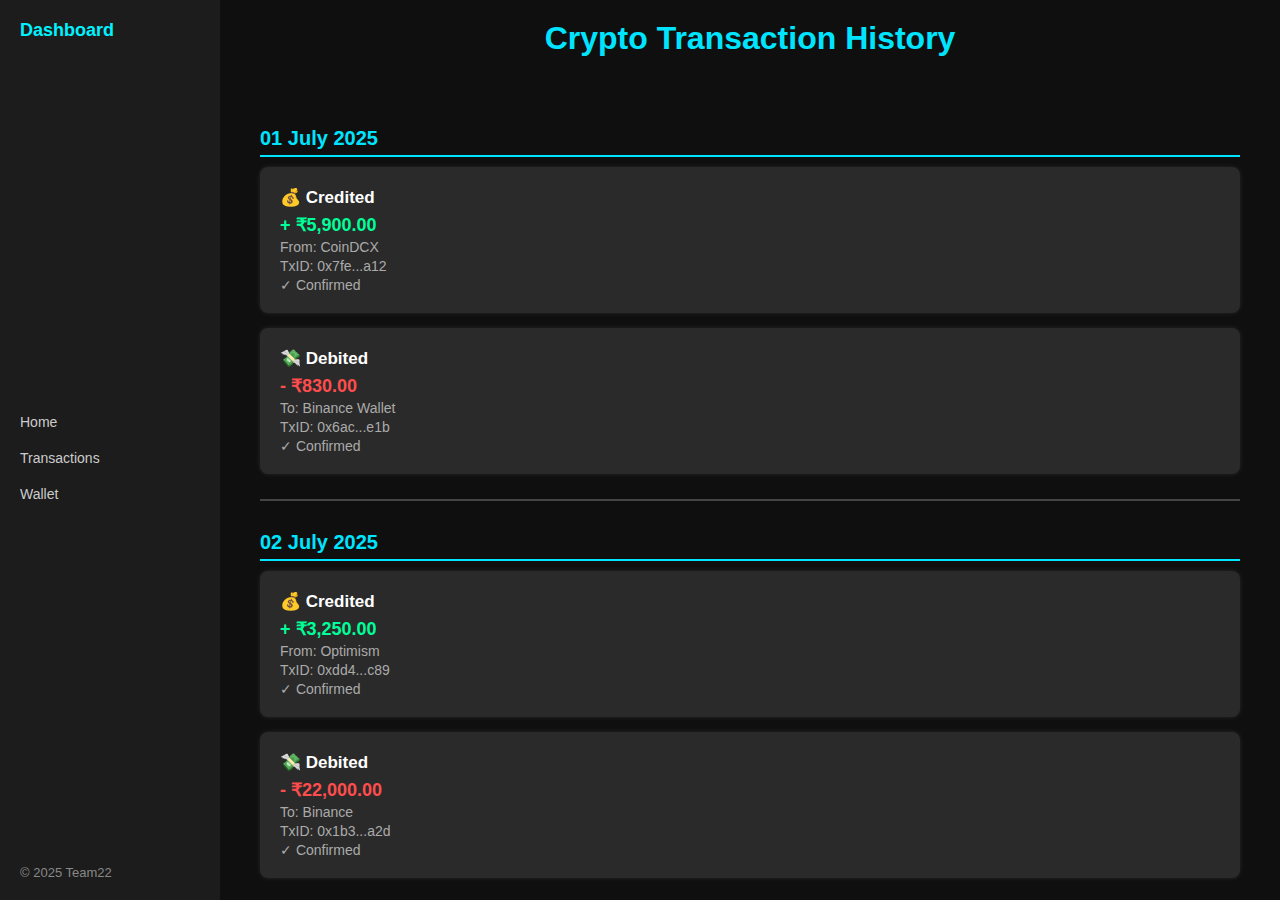
<file: Task/index.html>
<!DOCTYPE html>
<html lang="en">
<head>
  <meta charset="UTF-8" />
  <meta name="viewport" content="width=device-width, initial-scale=1.0"/>
  <title>Crypto Transaction History</title>
  <link rel="stylesheet" href="style.css" />
</head>
<body>
  <div class="layout">
    <!-- Sidebar -->
    <aside class="sidebar">
      <h2>Dashboard</h2>
      <nav>
        <a href="#">Home</a>
        <a href="#">Transactions</a>
        <a href="#">Wallet</a>
      </nav>
      <footer>© 2025 Team22</footer>
    </aside>

    <!-- Main Content -->
    <main class="main-content">
      <header>
        <h1>Crypto Transaction History</h1>
      </header>
      <section class="history-container">
        <div class="transaction-date">01 July 2025</div>

        <div class="entry">
          <div class="title">💰 Credited</div>
          <div class="amount credit">+ ₹5,900.00</div>
          <div class="meta">From: CoinDCX</div>
          <div class="meta">TxID: 0x7fe...a12</div>
          <div class="status">✓ Confirmed</div>
        </div>

        <div class="entry">
          <div class="title">💸 Debited</div>
          <div class="amount debit">- ₹830.00</div>
          <div class="meta">To: Binance Wallet</div>
          <div class="meta">TxID: 0x6ac...e1b</div>
          <div class="status">✓ Confirmed</div>
        </div>

        <div class="divider"></div>

        <div class="transaction-date">02 July 2025</div>

        <div class="entry">
          <div class="title">💰 Credited</div>
          <div class="amount credit">+ ₹3,250.00</div>
          <div class="meta">From: Optimism</div>
          <div class="meta">TxID: 0xdd4...c89</div>
          <div class="status">✓ Confirmed</div>
        </div>

        <div class="entry">
          <div class="title">💸 Debited</div>
          <div class="amount debit">- ₹22,000.00</div>
          <div class="meta">To: Binance</div>
          <div class="meta">TxID: 0x1b3...a2d</div>
          <div class="status">✓ Confirmed</div>
        </div>

        <div class="divider"></div>

        <div class="transaction-date">03 July 2025</div>

        <div class="entry">
          <div class="title">💰 Credited</div>
          <div class="amount credit">+ ₹14,500.00</div>
          <div class="meta">From: Coinbase Wallet</div>
          <div class="meta">TxID: 0x9a1...f4e</div>
          <div class="status">✓ Confirmed</div>
        </div>

        <div class="entry">
          <div class="title">💸 Debited</div>
          <div class="amount debit">- ₹162.00</div>
          <div class="meta">To: MetaMask</div>
          <div class="meta">TxID: 0xa4d...cc3</div>
          <div class="status">✓ Confirmed</div>
        </div>

        <div class="divider"></div>
      </section>
    </main>
  </div>
</body>
</html>
</file>
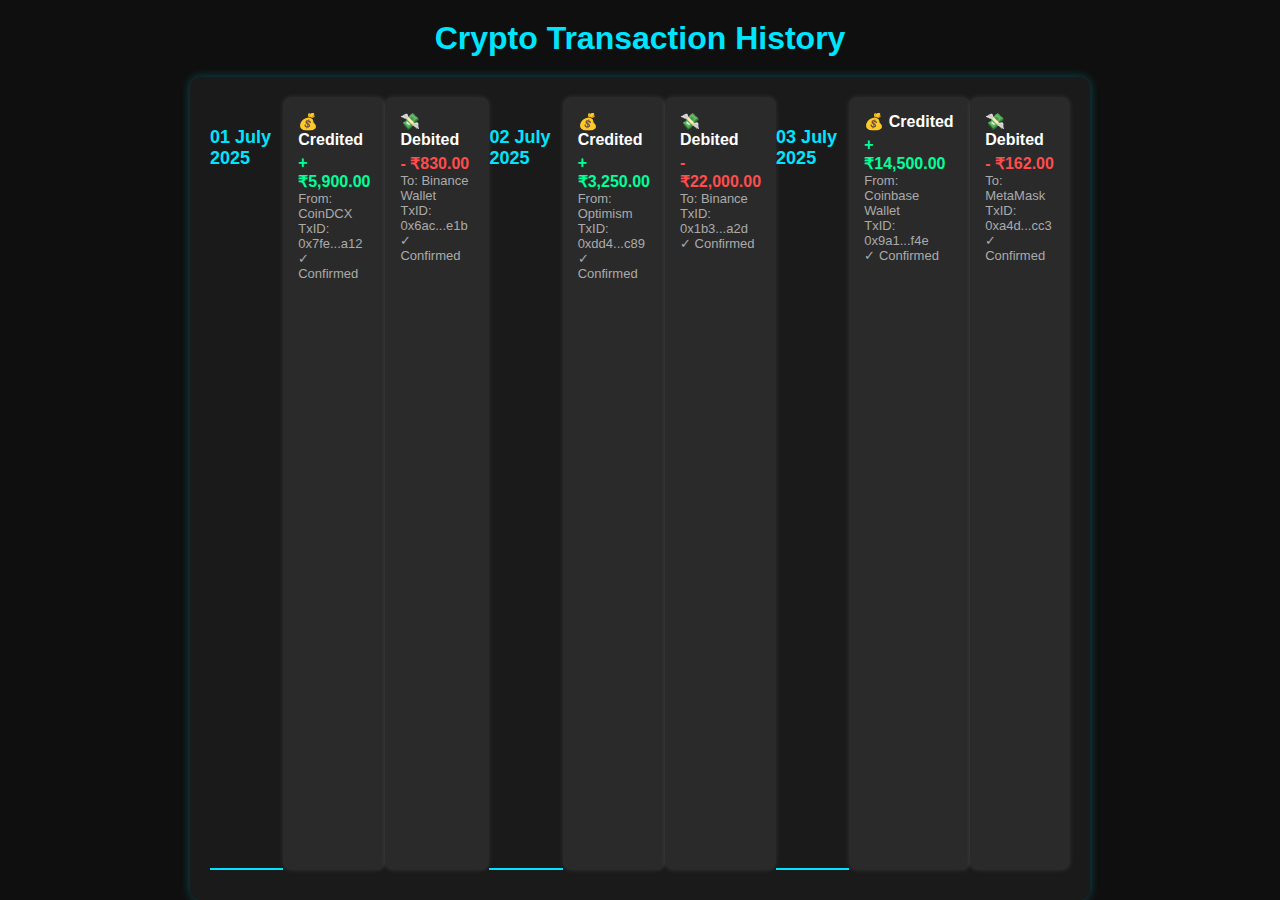
<file: CRYPTO/transactions.html>
<!DOCTYPE html>
<html lang="en">
<head>
  <meta charset="UTF-8">
  <meta name="viewport" content="width=device-width, initial-scale=1.0">
  <title>Crypto Transaction History</title>
  <link rel="stylesheet" href="style.css">
  <style>
    body {
      background-color: #0f0f0f;
      color: #ffffff;
      font-family: Arial, sans-serif;
      margin: 0;
      padding: 0;
      height: 100vh;
      display: flex;
      flex-direction: column;
    }

    h1 {
      text-align: center;
      margin: 20px 0;
      color: #00e5ff;
    }

    .container {
      flex: 1;
      overflow-y: auto;
      padding: 20px;
      margin: 0 auto;
      max-width: 900px;
      background-color: #1a1a1a;
      border-radius: 10px;
      box-shadow: 0 0 10px rgba(0, 229, 255, 0.3);
      flex-direction: row;
    }

    .transaction-date {
      font-weight: bold;
      font-size: 18px;
      margin: 30px 0 10px;
      color: #00e5ff;
      border-bottom: 2px solid #00e5ff;
      padding-bottom: 5px;
    }

    .entry {
      padding: 15px;
      background-color: #2a2a2a;
      border-radius: 8px;
      box-shadow: 0 0 5px rgba(255, 255, 255, 0.1);
      margin-bottom: 10px;
      
    }

    .entry .title {
      font-weight: bold;
      margin-bottom: 5px;
    }

    .entry .amount {
      font-size: 16px;
      font-weight: bold;
    }

    .credit {
      color: #00ff99;
    }

    .debit {
      color: #ff4d4d;
    }

    .meta, .status {
      font-size: 13px;
      color: #aaa;
    }

    .divider {
      border-bottom: 2px solid #444;
      margin: 20px 0;
    }
  </style>
</head>
<body>
  <h1>Crypto Transaction History</h1>
  <div class="container">
    <div class="transaction-date">01 July 2025</div>

    <div class="entry">
      <div class="title">💰 Credited</div>
      <div class="amount credit">+ ₹5,900.00</div>
      <div class="meta">From: CoinDCX</div>
      <div class="meta">TxID: 0x7fe...a12</div>
      <div class="status">✓ Confirmed</div>
    </div>
    
    <div class="entry">
      <div class="title">💸 Debited</div>
      <div class="amount debit">- ₹830.00</div>
      <div class="meta">To: Binance Wallet</div>
      <div class="meta">TxID: 0x6ac...e1b</div>
      <div class="status">✓ Confirmed</div>
    </div>
    <div class="divider"></div>

    <div class="transaction-date">02 July 2025</div>

    <div class="entry">
      <div class="title">💰 Credited</div>
      <div class="amount credit">+ ₹3,250.00</div>
      <div class="meta">From: Optimism</div>
      <div class="meta">TxID: 0xdd4...c89</div>
      <div class="status">✓ Confirmed</div>
    </div>
    <div class="entry">
      <div class="title">💸 Debited</div>
      <div class="amount debit">- ₹22,000.00</div>
      <div class="meta">To: Binance</div>
      <div class="meta">TxID: 0x1b3...a2d</div>
      <div class="status">✓ Confirmed</div>
    </div>
    <div class="divider"></div>

    <div class="transaction-date">03 July 2025</div>

    <div class="entry">
      <div class="title">💰 Credited</div>
      <div class="amount credit">+ ₹14,500.00</div>
      <div class="meta">From: Coinbase Wallet</div>
      <div class="meta">TxID: 0x9a1...f4e</div>
      <div class="status">✓ Confirmed</div>
    </div>
    <div class="entry">
      <div class="title">💸 Debited</div>
      <div class="amount debit">- ₹162.00</div>
      <div class="meta">To: MetaMask</div>
      <div class="meta">TxID: 0xa4d...cc3</div>
      <div class="status">✓ Confirmed</div>
    </div>
    <div class="divider"></div>

  </div>
</body>
</html>
</file>
<file: CRYPTO/style.css>
* {
  margin: 0;
  padding: 0;
  box-sizing: border-box;
}

body, html {
  height: 100vh;
  overflow: hidden;
  font-family: Arial, sans-serif;
  background-color: #111;
  color: white;
}

.container {
  display: flex;
  height: 100vh;
  width: 100%;
}

/* Sidebar */
.sidebar {
  width: 180px;
  background-color: #1c1c1c;
  display: flex;
  flex-direction: column;
  justify-content: space-between;
  padding: 20px 10px;
}

.sidebar h2 {
  font-size: 18px;
  color: #00f2fe;
  display: flex;
  align-items: center;
  gap: 8px;
  margin-bottom: 30px;
}

.sidebar nav a {
  display: block;
  color: #ccc;
  text-decoration: none;
  padding: 10px 0;
  font-size: 14px;
  transition: 0.3s;
}

.sidebar nav a:hover {
  color: #00f2fe;
}

.sidebar footer {
  font-size: 13px;
  color: #888;
}

/* Main content */
.main-content {
  flex: 1;
  display: flex;
  flex-direction: column;
}

/* Top Navbar */
.navbar {
  background-color: #1c1c1c;
  padding: 10px 20px;
  display: flex;
  justify-content: space-between;
  align-items: center;
}

.nav-links {
  display: flex;
  align-items: center;
  gap: 20px;
}

.nav-links a {
  color: white;
  text-decoration: none;
  font-size: 14px;
}

.nav-links a:hover {
  color: #00f2fe;
}

/* Dropdown */
.dropdown {
  position: relative;
}

.dropdown-content {
  display: none;
  position: absolute;
  top: 25px;
  left: 0;
  background-color: #2a2a2a;
  min-width: 180px;
  z-index: 10;
  border-radius: 4px;
  box-shadow: 0 0 10px rgba(0,0,0,0.5);
}

.dropdown-content a {
  display: block;
  padding: 8px 12px;
  color: #fff;
  text-decoration: none;
  font-size: 13px;
}

.dropdown-content a:hover {
  background-color: #333;
  color: #00f2fe;
}

.dropdown:hover .dropdown-content {
  display: block;
}

.nav-actions {
  display: flex;
  align-items: center;
  gap: 12px;
}

.search-box {
  padding: 6px 10px;
  border-radius: 4px;
  border: none;
  background-color: #2a2a2a;
  color: #fff;
  font-size: 13px;
}

.wallet-btn {
  background-color: #1e1aff;
  color: white;
  padding: 6px 12px;
  border: none;
  border-radius: 4px;
  font-size: 13px;
  cursor: pointer;
}

.login-link {
  color: #00f2fe;
  font-size: 14px;
  text-decoration: none;
}

/* Page Body */
.content {
  flex-grow: 1;
  padding: 40px 20px;
  overflow-y: auto;
}
/* Wallet Dropdown Container */
.dropdown {
  position: relative;
  display: inline-block;
}

/* Hide the default checkbox */
.dropdown-toggle {
  display: none;
}

/* Wallet Button */
.wallet-btn {
  background-color: #00e5ff;
  color: #000;
  padding: 6px 12px;
  border: none;
  border-radius: 5px;
  cursor: pointer;
  font-weight: bold;
  z-index: 10;
}

/* Dropdown Content */
.dropdown-content {
  display: none;
  position: absolute;
  background-color: #222;
  color: white;
  min-width: 200px;
  padding: 12px 15px;
  border-radius: 10px;
  box-shadow: 0px 4px 12px rgba(0, 0, 0, 0.5);
  top: 110%;               /* appear just below the button */
  left: 0;                 /* align to left edge of Wallet button */
  z-index: 999;
}

/* Show dropdown when checkbox is checked */
.dropdown-toggle:checked + .wallet-btn + .dropdown-content {
  display: block;
}

/* Balance text styling */
.dropdown-content h4 {
  margin: 0 0 6px;
  font-size: 15px;
  color: #00e5ff;
}

.dropdown-content p {
  margin: 0;
  font-size: 18px;
  font-weight: bold;
}
/* Wallet Dropdown */
.dropdown {
  position: relative;
  display: inline-block;
}

.dropdown-checkbox {
  display: none;
}

.nav-link {
  cursor: pointer;
  color: #fff;
  font-weight: 500;
  padding: 8px 10px;
  border-radius: 5px;
  display: inline-block;
}

.dropdown-menu {
  display: none;
  position: absolute;
  background: #1f1f1f;
  padding: 10px;
  top: 100%;
  left: 0;
  min-width: 200px;
  border-radius: 8px;
  box-shadow: 0 0 10px rgba(0,0,0,0.4);
  z-index: 999;
}

.dropdown-checkbox:checked + .nav-link + .dropdown-menu {
  display: block;
}

.dropdown-item {
  display: block;
  padding: 8px 12px;
  color: #ccc;
  text-decoration: none;
  cursor: pointer;
  border-radius: 5px;
}

.dropdown-item:hover {
  background: #2c2c2c;
  color: #00e5ff;
}

/* Modal */
.modal-toggle {
  display: none;
}

.modal-overlay {
  display: none;
  position: fixed;
  top: 0; left: 0;
  width: 100vw; height: 100vh;
  background: rgba(0, 0, 0, 0.6);
  backdrop-filter: blur(3px);
  justify-content: center;
  align-items: center;
  z-index: 1000;
}

.modal-box {
  background: #1e1e1e;
  flex-direction: row;
  padding: 30px;
  border-radius: 10px;
  width: 300px;
  text-align: center;
  color: #fff;
  position: relative;
  box-shadow: 0 0 20px rgba(0,0,0,0.4);
}

.close-btn {
  position: absolute;
  top: 10px;
  right: 15px;
  font-size: 20px;
  cursor: pointer;
  color: #fff;
}

.modal-toggle:checked + .modal-overlay {
  display: flex;
}
.transaction {
  display: flex;
  flex-direction: row;  /* Change from column to row */
  gap: 10px; /* Add spacing between credited & debited */
}
.history-container {
  display: flex;
  flex-wrap: wrap; /* Ensures each date starts a new row */
  gap: 20px;
}
body {
  margin: 0;
  padding: 0;
  font-family: 'Segoe UI', sans-serif;
  background-color: #0f0f0f;
  color: #ffffff;
}

h1 {
  text-align: center;
  color: cyan;
  margin: 20px 0;
}

.history-container {
  display: flex;
  flex-direction: column;
  align-items: center;
  gap: 30px;
  padding: 20px;
}

.day-column {
  background-color: #1a1a1a;
  border-radius: 10px;
  padding: 20px;
  width: 90%;
  max-width: 700px;
  box-shadow: 0 0 8px cyan;
}

.date {
  font-size: 20px;
  font-weight: bold;
  color: #00ffff;
  margin-bottom: 10px;
}

.transaction {
  display: flex;
  flex-direction: row; /* make credited and debited side by side */
  justify-content: space-between;
  gap: 20px;
}

.credited,
.debited {
  background-color: #2a2a2a;
  padding: 15px;
  border-radius: 8px;
  flex: 1;
}

.credited {
  border-left: 4px solid green;
  color: #00ff00;
}

.debited {
  border-left: 4px solid red;
  color: #ff4d4d;
}
</file>
<file: Task/style.css>
/* Reset */
* {
  margin: 0;
  padding: 0;
  box-sizing: border-box;
}

body, html {
  height: 100vh;
  font-family: Arial, sans-serif;
  background-color: #0f0f0f;
  color: white;
  overflow: hidden;
}

.layout {
  display: flex;
  height: 100vh;
}

/* Sidebar */
.sidebar {
  width: 220px;
  background-color: #1c1c1c;
  display: flex;
  flex-direction: column;
  justify-content: space-between;
  padding: 20px;
}

.sidebar h2 {
  font-size: 18px;
  color: #00f2fe;
  margin-bottom: 30px;
}

.sidebar nav a {
  display: block;
  color: #ccc;
  text-decoration: none;
  padding: 10px 0;
  font-size: 14px;
  transition: 0.3s;
}

.sidebar nav a:hover {
  color: #00f2fe;
}

.sidebar footer {
  font-size: 13px;
  color: #888;
  margin-top: 20px;
}

/* Main Content */
.main-content {
  flex: 1;
  display: flex;
  flex-direction: column;
  overflow: hidden;
}

header h1 {
  text-align: center;
  margin: 20px 0;
  color: #00e5ff;
}

/* History Container */
.history-container {
  flex: 1;
  overflow-y: auto;
  padding: 20px 40px;
}

/* Transaction Date Section */
.transaction-date {
  font-weight: bold;
  font-size: 20px;
  margin: 30px 0 10px;
  color: #00e5ff;
  border-bottom: 2px solid #00e5ff;
  padding-bottom: 5px;
}

/* Transaction Entry */
.entry {
  padding: 20px;
  background-color: #2a2a2a;
  border-radius: 8px;
  box-shadow: 0 0 5px rgba(255, 255, 255, 0.1);
  margin-bottom: 15px;
  width: 100%;
  display: flex;
  flex-direction: column;
}

.entry .title {
  font-weight: bold;
  margin-bottom: 6px;
  font-size: 17px;
}

.entry .amount {
  font-size: 18px;
  font-weight: bold;
}

.credit {
  color: #00ff99;
}

.debit {
  color: #ff4d4d;
}

.meta, .status {
  font-size: 14px;
  color: #aaa;
  margin-top: 3px;
}

.divider {
  border-bottom: 2px solid #444;
  margin: 25px 0;
}

/* Scrollbar Styling */
.history-container::-webkit-scrollbar {
  width: 10px;
}
.history-container::-webkit-scrollbar-thumb {
  background-color: #00e5ff;
  border-radius: 6px;
}
.history-container::-webkit-scrollbar-track {
  background-color: #1a1a1a;
}
</file>
